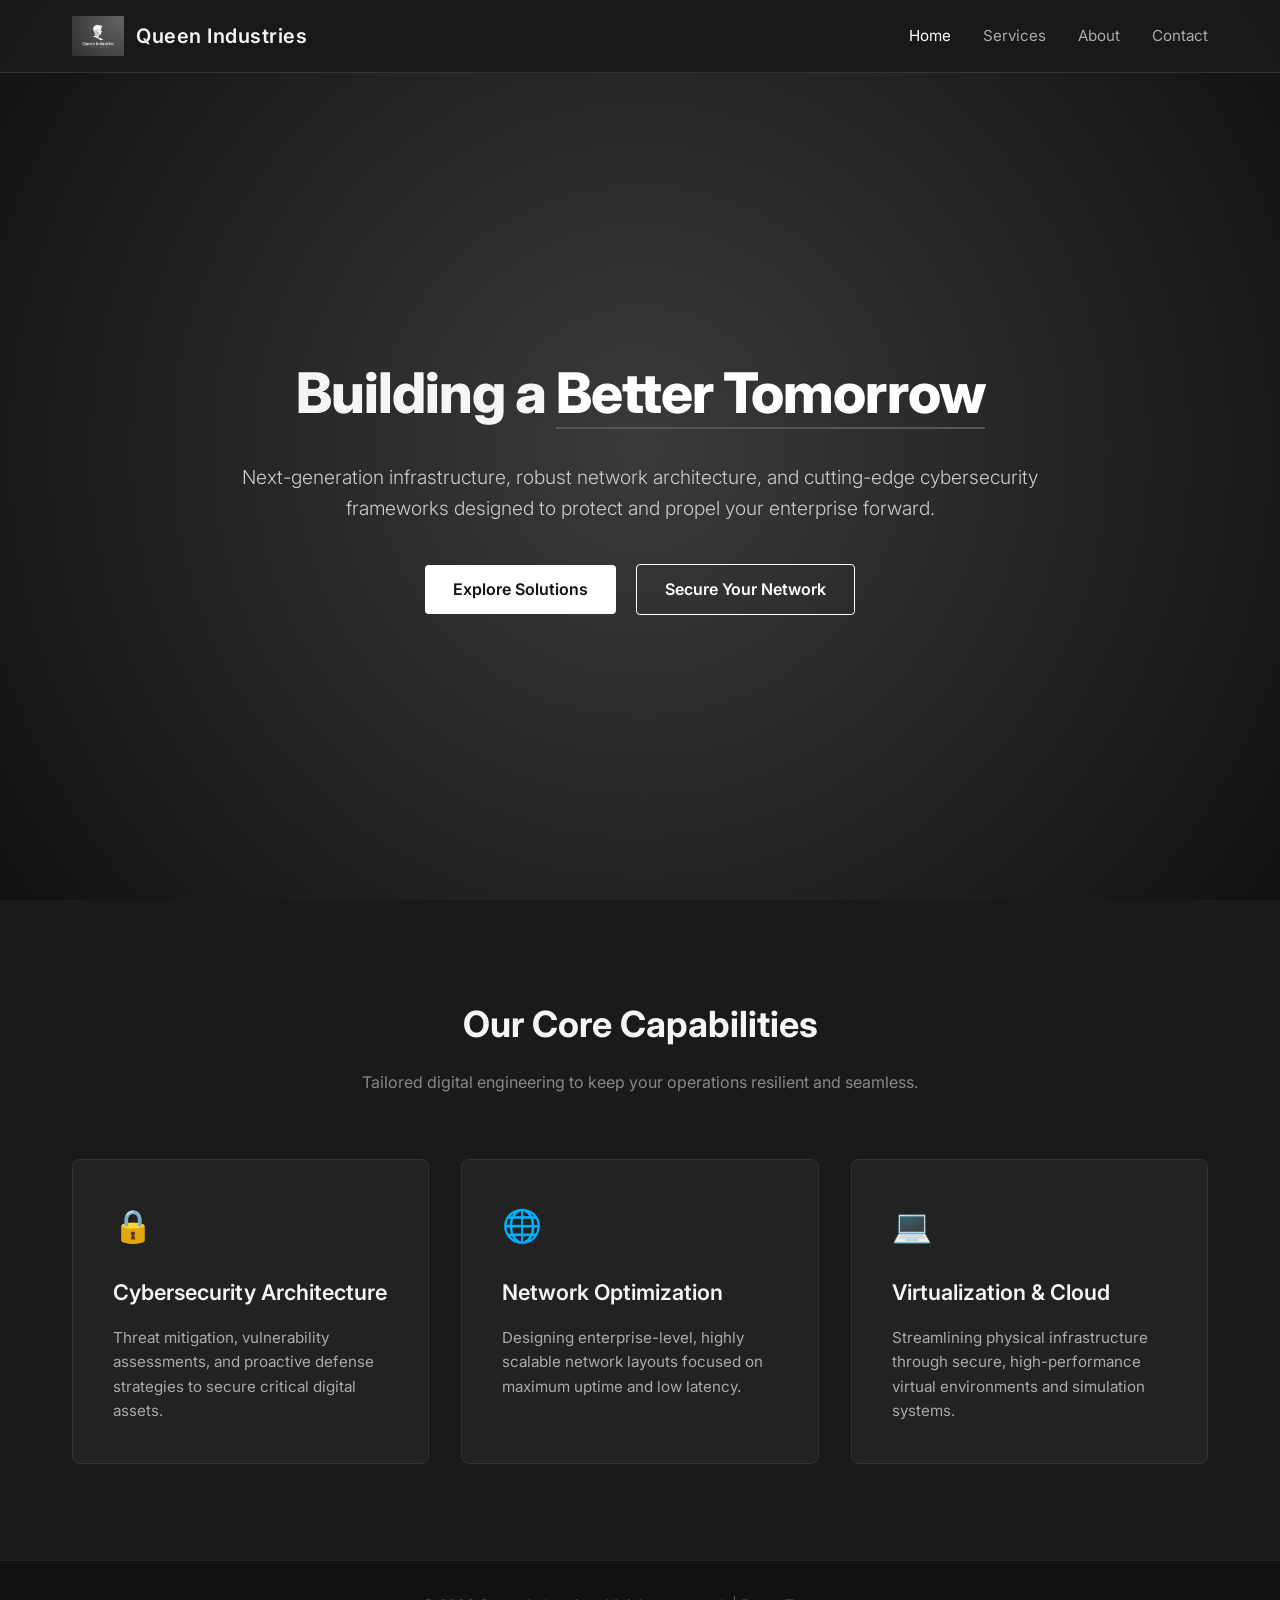
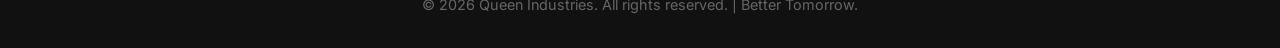
<file: index.html>
<!DOCTYPE html>
<html lang="en">
<head>
    <meta charset="UTF-8">
    <meta name="viewport" content="width=device-width, initial-scale=1.0">
    <title>Queen Industries | Better Tomorrow</title>
    
    <link href="https://fonts.googleapis.com/css2?family=Inter:wght@300;400;600;800&display=swap" rel="stylesheet">

    <style>
        /* Reset and Base Styles */
        * {
            margin: 0;
            padding: 0;
            box-sizing: border-box;
        }

        body {
            font-family: 'Inter', sans-serif;
            background-color: #1a1a1a;
            color: #f5f5f5;
            line-height: 1.6;
            scroll-behavior: smooth;
        }

        /* Header & Navigation */
        header {
            background-color: rgba(26, 26, 26, 0.95);
            border-bottom: 1px solid #333;
            position: fixed;
            width: 100%;
            top: 0;
            z-index: 1000;
        }

        .nav-container {
            max-width: 1200px;
            margin: 0 auto;
            display: flex;
            justify-content: space-between;
            align-items: center;
            padding: 1rem 2rem;
        }

        .logo-area {
            display: flex;
            align-items: center;
            gap: 0.75rem;
        }

        .nav-logo {
            height: 40px; 
            width: auto;
        }

        .brand-name {
            font-size: 1.25rem;
            font-weight: 600;
            letter-spacing: 0.5px;
        }

        nav ul {
            display: flex;
            list-style: none;
            gap: 2rem;
        }

        nav a {
            color: #aaa;
            text-decoration: none;
            font-size: 0.95rem;
            transition: color 0.3s ease;
        }

        nav a:hover, nav a.active {
            color: #fff;
        }

        /* Hero Section */
        .hero-section {
            min-height: 100vh;
            display: flex;
            align-items: center;
            justify-content: center;
            text-align: center;
            background: radial-gradient(circle, #3a3a3a 0%, #111111 100%);
            padding: 6rem 2rem 2rem 2rem;
        }

        .hero-content {
            max-width: 800px;
        }

        .hero-title {
            font-size: 3.5rem;
            font-weight: 800;
            margin-bottom: 1.5rem;
            letter-spacing: -1px;
        }

        .hero-title span {
            color: #ffffff;
            border-bottom: 2px solid #555;
        }

        .hero-subtitle {
            font-size: 1.2rem;
            color: #ccc;
            margin-bottom: 2.5rem;
            font-weight: 300;
        }

        /* Buttons */
        .btn {
            display: inline-block;
            padding: 0.75rem 1.75rem;
            border-radius: 4px;
            text-decoration: none;
            font-weight: 600;
            transition: all 0.3s ease;
            margin: 0 0.5rem;
        }

        .btn-primary {
            background-color: #ffffff;
            color: #111111;
        }

        .btn-primary:hover {
            background-color: #cccccc;
        }

        .btn-secondary {
            background-color: transparent;
            color: #ffffff;
            border: 1px solid #ffffff;
        }

        .btn-secondary:hover {
            background-color: rgba(255, 255, 255, 0.1);
        }

        /* Services Section */
        .services-section {
            max-width: 1200px;
            margin: 0 auto;
            padding: 6rem 2rem;
        }

        .section-header {
            text-align: center;
            margin-bottom: 4rem;
        }

        .section-header h2 {
            font-size: 2.25rem;
            font-weight: 700;
            margin-bottom: 1rem;
        }

        .section-header p {
            color: #888;
        }

        .services-grid {
            display: grid;
            grid-template-columns: repeat(auto-fit, minmax(300px, 1fr));
            gap: 2rem;
        }

        .service-card {
            background-color: #222;
            padding: 2.5rem;
            border-radius: 8px;
            border: 1px solid #333;
            transition: transform 0.3s ease, border-color 0.3s ease;
        }

        .service-card:hover {
            transform: translateY(-5px);
            border-color: #555;
        }

        .service-card .icon {
            font-size: 2rem;
            margin-bottom: 1.5rem;
        }

        .service-card h3 {
            font-size: 1.35rem;
            margin-bottom: 1rem;
            font-weight: 600;
        }

        .service-card p {
            color: #aaa;
            font-size: 0.95rem;
        }

        /* Footer */
        footer {
            background-color: #111;
            border-top: 1px solid #222;
            padding: 2rem;
            text-align: center;
        }

        footer p {
            color: #666;
            font-size: 0.9rem;
        }

        /* Responsive adjustments */
        @media (max-width: 768px) {
            .hero-title {
                font-size: 2.5rem;
            }
            .nav-container {
                flex-direction: column;
                gap: 1rem;
            }
            nav ul {
                gap: 1.25rem;
            }
        }
    </style>
</head>
<body>

    <header>
        <div class="nav-container">
            <div class="logo-area">
                <img src="Screenshot%202026-06-26%20194944.png" alt="Queen Industries Logo" class="nav-logo">
                <span class="brand-name">Queen Industries</span>
            </div>
            <nav>
                <ul>
                    <li><a href="#home" class="active">Home</a></li>
                    <li><a href="#services">Services</a></li>
                    <li><a href="#about">About</a></li>
                    <li><a href="#contact">Contact</a></li>
                </ul>
            </nav>
        </div>
    </header>

    <section id="home" class="hero-section">
        <div class="hero-content">
            <h1 class="hero-title">Building a <span>Better Tomorrow</span></h1>
            <p class="hero-subtitle">Next-generation infrastructure, robust network architecture, and cutting-edge cybersecurity frameworks designed to protect and propel your enterprise forward.</p>
            <div class="hero-cta">
                <a href="#services" class="btn btn-primary">Explore Solutions</a>
                <a href="#contact" class="btn btn-secondary">Secure Your Network</a>
            </div>
        </div>
    </section>

    <section id="services" class="services-section">
        <div class="section-header">
            <h2>Our Core Capabilities</h2>
            <p>Tailored digital engineering to keep your operations resilient and seamless.</p>
        </div>
        <div class="services-grid">
            <div class="service-card">
                <div class="icon">🔒</div>
                <h3>Cybersecurity Architecture</h3>
                <p>Threat mitigation, vulnerability assessments, and proactive defense strategies to secure critical digital assets.</p>
            </div>
            <div class="service-card">
                <div class="icon">🌐</div>
                <h3>Network Optimization</h3>
                <p>Designing enterprise-level, highly scalable network layouts focused on maximum uptime and low latency.</p>
            </div>
            <div class="service-card">
                <div class="icon">💻</div>
                <h3>Virtualization & Cloud</h3>
                <p>Streamlining physical infrastructure through secure, high-performance virtual environments and simulation systems.</p>
            </div>
        </div>
    </section>

    <footer>
        <div class="footer-content">
            <p>&copy; 2026 Queen Industries. All rights reserved. | Better Tomorrow.</p>
        </div>
    </footer>

</body>
</html>
</file>
